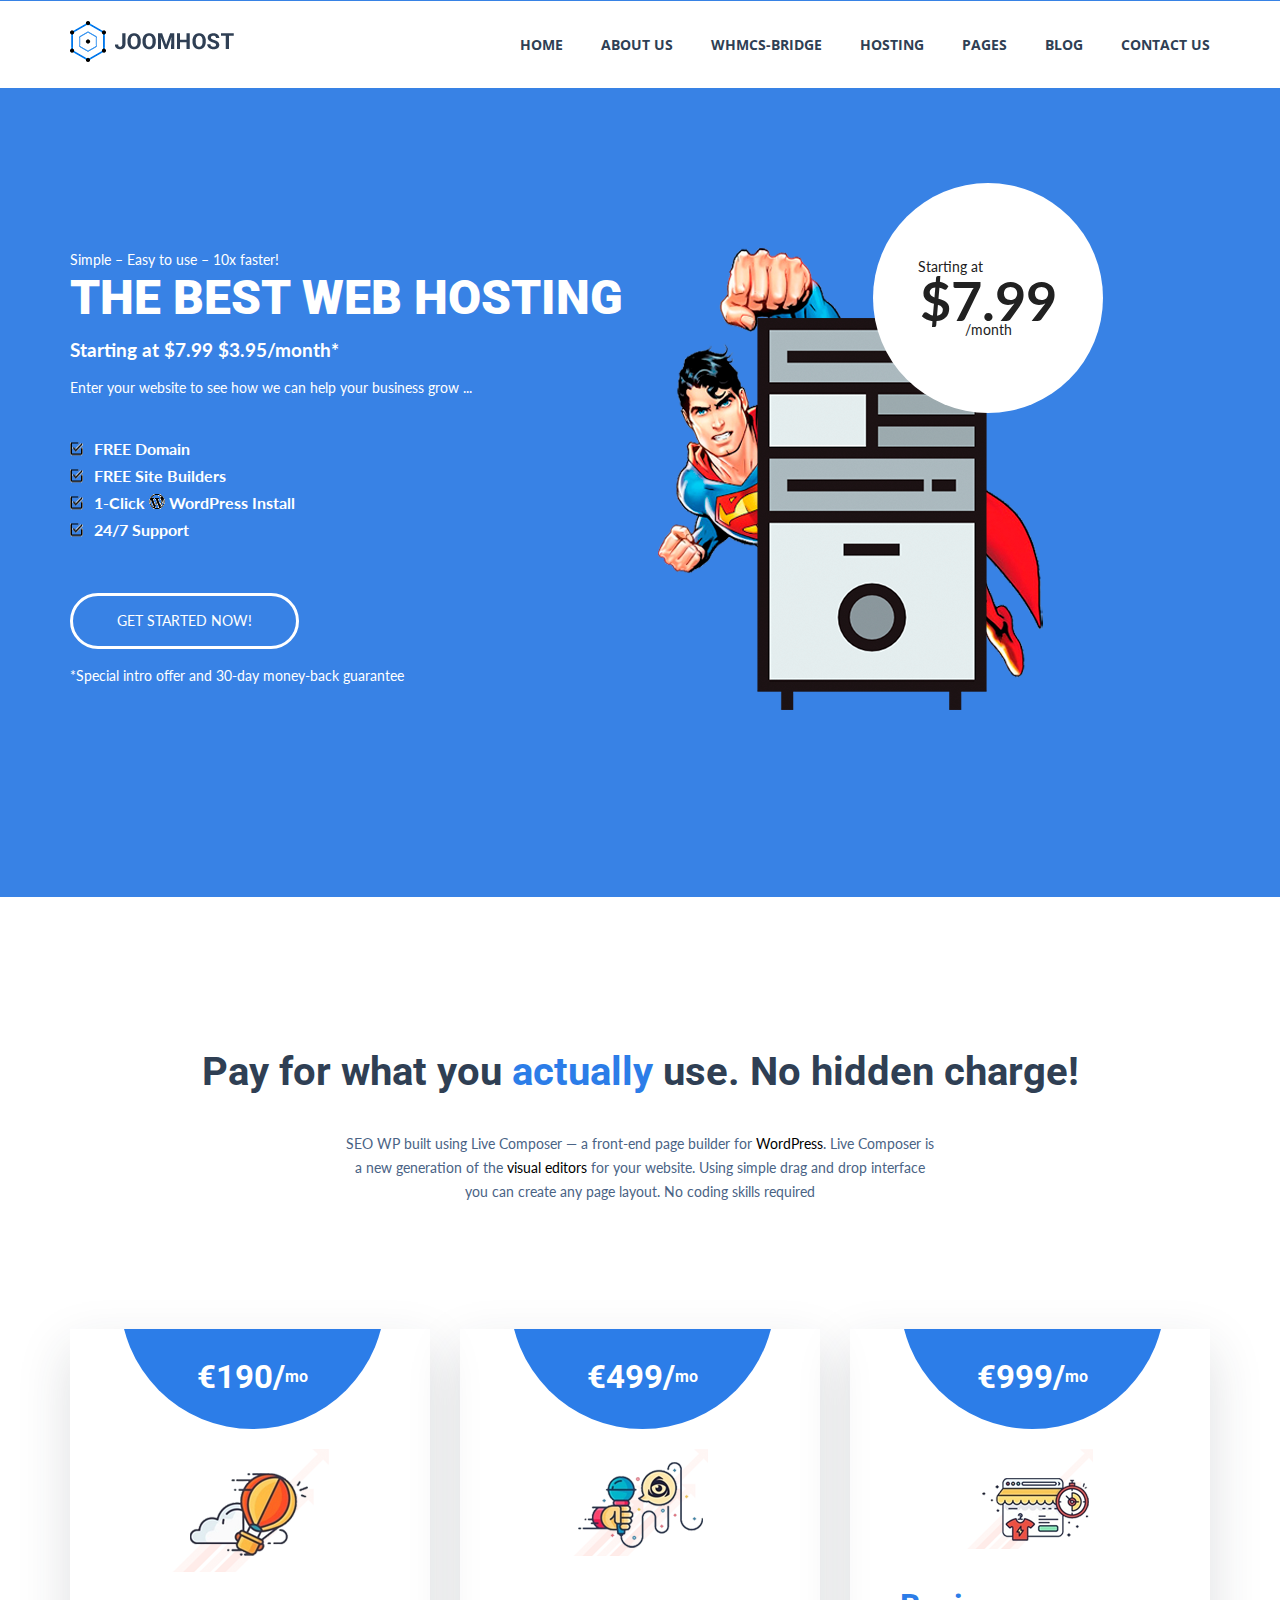
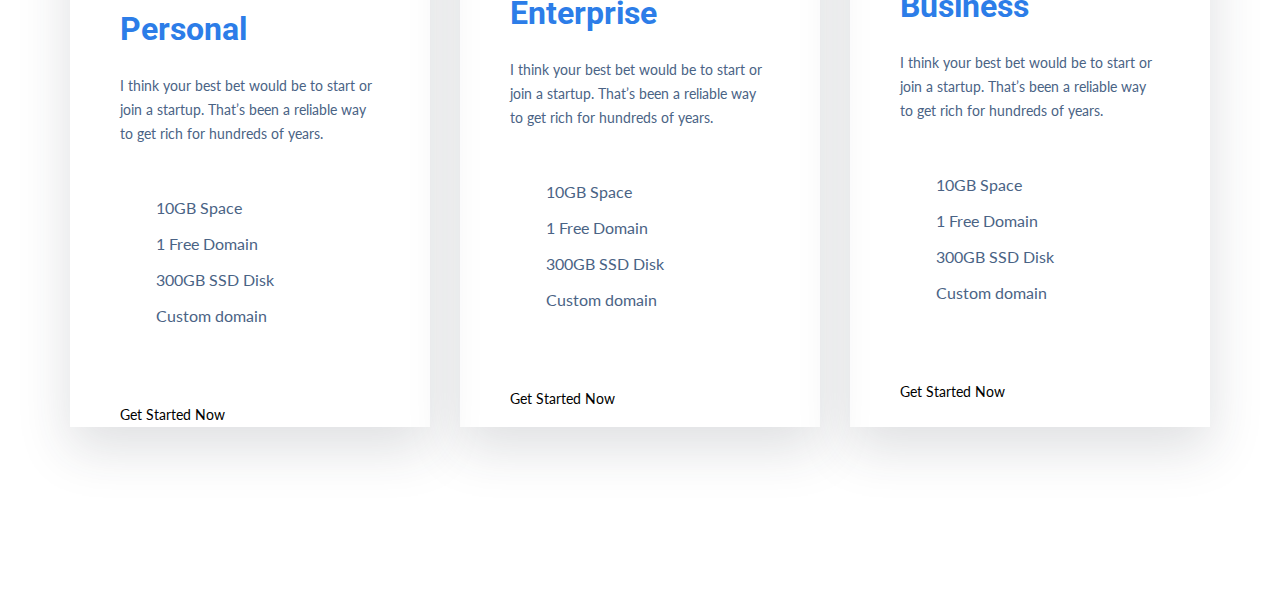
<file: project/joomhost/index.html>
<!DOCTYPE html>
<html lang="en">
  <head>
    <meta charset="UTF-8" />
    <meta name="viewport" content="width=device-width, initial-scale=1.0" />
    <meta http-equiv="X-UA-Compatible" content="ie=edge" />
    <title>Document</title>
    <link
      href="https://fonts.googleapis.com/css?family=Lato:400,700|Open+Sans:700|Roboto:400,900&display=swap"
      rel="stylesheet"
    />
    <link rel="stylesheet" href="css/reset.css" />
    <link rel="stylesheet" href="css/style.css" />
  </head>
  <body>
    <header class="header">
      <div class="container">
        <div class="header__inner">
          <div class="logo">
            <a href="#">
              <img src="images/logo.png" alt="" />
            </a>
          </div>

          <nav class="menu">
            <ul class="menu__list">
              <li><a href="#">HOME</a></li>
              <li><a href="#">ABOUT US</a></li>
              <li><a href="#">WHMCS-BRIDGE</a></li>
              <li><a href="#">HOSTING</a></li>
              <li><a href="#">PAGES</a></li>
              <li><a href="#">BLOG</a></li>
              <li><a href="#">CONTACT US</a></li>
            </ul>
          </nav>
        </div>
      </div>
    </header>

    <section class="top">
      <div class="container">
        <div class="top__inner">
          <div class="top-info">
            <div class="top-info__subtitle">
              Simple – Easy to use – 10x faster!
            </div>
            <h1 class="top-info__title">
              The Best Web Hosting
            </h1>
            <div class="top-info__descr">
              Starting at $7.99 $3.95/month*
              <span
                >Enter your website to see how we can help your business grow
                ...
              </span>
            </div>
            <ul class="top-info__list">
              <li>FREE Domain</li>
              <li>FREE Site Builders</li>
              <li>
                1-Click <img src="images/wordpress.png" alt="" /> WordPress
                Install
              </li>
              <li>24/7 Support</li>
            </ul>
            <a class="top-info__btn" href="#">Get Started Now!</a>
            <div class="top-info__btn-descr">
              *Special intro offer and 30-day money-back guarantee
            </div>
          </div>
          <div class="top-images">
            <div class="top-images__box">
              <img src="images/superman.png" alt="" />
              <div class="top-images__circle">
                <div class="top-images__title">Starting at</div>
                <div class="top-images__price">$7.99</div>
                <div class="top-images__data">/month</div>
              </div>
            </div>
          </div>
        </div>
      </div>
    </section>

    <section class="price">
      <div class="container">
        <h2 class="title">
          Pay for what you <span>actually</span> use. No hidden charge!
        </h2>
        <div class="price__descr">
          SEO WP built using Live Composer — a front-end page builder for
          <a href="#">WordPress</a>. Live Composer is a new generation of the
          <a href="">visual editors</a> for your website. Using simple drag and
          drop interface you can create any page layout.
          <span>No coding skills</span> required
        </div>
        <div class="price-items">
          <div class="price-item">
            <div class="price-item__number">€190/<span>mo</span></div>
            <div class="price-item__images">
              <img src="images/price-item1.png" alt="" />
            </div>
            <div class="price-item__title">
              Personal
            </div>
            <div class="price-item__text">
              I think your best bet would be to start or join a startup. That’s
              been a reliable way to get rich for hundreds of years.
            </div>
            <ul class="price-item__list">
              <li>10GB Space</li>
              <li>1 Free Domain</li>
              <li>300GB SSD Disk</li>
              <li>Custom domain</li>
            </ul>
            <a class="price-item__btn" href="#">Get Started Now</a>
          </div>

          <div class="price-item">
            <div class="price-item__number">€499/<span>mo</span></div>
            <div class="price-item__images">
              <img src="images/price-item2.png" alt="" />
            </div>
            <div class="price-item__title">
              Enterprise
            </div>
            <div class="price-item__text">
              I think your best bet would be to start or join a startup. That’s
              been a reliable way to get rich for hundreds of years.
            </div>
            <ul class="price-item__list">
              <li>10GB Space</li>
              <li>1 Free Domain</li>
              <li>300GB SSD Disk</li>
              <li>Custom domain</li>
            </ul>
            <a class="price-item__btn" href="#">Get Started Now</a>
          </div>

          <div class="price-item">
            <div class="price-item__number">€999/<span>mo</span></div>
            <div class="price-item__images">
              <img src="images/price-item3.png" alt="" />
            </div>
            <div class="price-item__title">
              Business
            </div>
            <div class="price-item__text">
              I think your best bet would be to start or join a startup. That’s
              been a reliable way to get rich for hundreds of years.
            </div>
            <ul class="price-item__list">
              <li>10GB Space</li>
              <li>1 Free Domain</li>
              <li>300GB SSD Disk</li>
              <li>Custom domain</li>
            </ul>
            <a class="price-item__btn" href="#">Get Started Now</a>
          </div>
        </div>
      </div>
    </section>

    <script src="https://ajax.googleapis.com/ajax/libs/jquery/3.4.1/jquery.min.js"></script>
    <script src="js/main.js"></script>
  </body>
</html>
</file>
<file: project/joomhost/css/style.css>
* {
  box-sizing: border-box;
}
body {
  font-weight: 400;
  font-family: "Lato", sans-serif;
  line-height: 24px;
  color: #4a6385;
  font-size: 14px;
}
.header {
  border-top: 1px solid #3782e5;
}
.container {
  max-width: 1170px;
  margin: 0 auto;
  padding: 0 15px;
}
.header__inner {
  display: flex;
  justify-content: space-between;
  align-items: center;
  height: 87px;
}
.menu__list {
  display: flex;
}
a {
  color: #000;
  text-decoration: none;
  display: inline-block;
}
.menu__list li {
  margin-left: 38px;
}
.menu__list a {
  font-size: 14px;
  color: #2f3f54;
  font-weight: 700;
  font-family: "Open Sans", sans-serif;
}
.top {
  background-color: #3882e5;
  padding-top: 160px;
  padding-bottom: 180px;
}
.top__inner {
  display: flex;
}
.top-info {
  max-width: 555px;
  margin-right: 35px;
  color: #fff;
}

.top-info__title {
  font-family: "Roboto", sans-serif;
  font-weight: 900;
  font-size: 48px;
  line-height: 52px;
  text-transform: uppercase;
}
.top-info__descr {
  font-size: 19px;
  font-weight: 700;
  line-height: 52px;
  margin-bottom: 35px;
}
.top-info__descr span {
  font-size: 14px;
  line-height: 24px;
  display: block;
  font-weight: 400;
}
.top-info__list li::before {
  content: "";
  background-image: url(../images/icon.png);
  width: 13px;
  height: 13px;
  position: absolute;
  left: 0;
  top: 50%;
  transform: translateY(-50%);
}
.top-info__list {
  list-style: none;
  margin-bottom: 50px;
}
.top-info__list li {
  font-size: 16px;
  font-weight: 700;
  line-height: 27px;
  position: relative;
  padding-left: 24px;
}
.top-info__btn {
  color: #fff;
  text-transform: uppercase;
  border: 3px solid #fff;
  padding: 13px 44px;
  border-radius: 30px;
  margin-bottom: 15px;
}
.top-images__box {
  position: relative;
}
.top-images__circle {
  width: 230px;
  height: 230px;
  background-color: #fff;
  border-radius: 50%;
  display: flex;
  flex-direction: column;
  align-items: center;
  justify-content: center;
  font-size: 14px;
  color: #212121;
  position: absolute;
  top: -65px;
  right: -60px;
}
.top-images__price {
  font-size: 54px;
  font-weight: 700;
  margin-bottom: 5px;
}
.top-images__title {
  margin-bottom: 10px;
  text-align: left;
  width: 140px;
}
.top-images__data {
  text-align: center;
  width: 140px;
}

.price {
  padding: 150px 0 180px;
}
.title {
  text-align: center;
  font-size: 40px;
  line-height: 50px;
  font-weight: 700;
  font-family: "Roboto", sans-serif;
  color: #2f3f54;
}
.title span {
  color: #2c7de8;
}
.price__descr {
  text-align: center;
  max-width: 594px;
  margin: 35px auto 125px;
}

.price-items {
  display: flex;
  justify-content: space-between;
}
.price-item {
  overflow: hidden;
  max-width: 360px;
  box-shadow: 0px 21px 49px 1px rgba(41, 44, 61, 0.15);
  padding: 0 50px;
  position: relative;
}
.price-item__number {
  width: 265px;
  height: 465px;
  border-radius: 136px;
  color: #fff;
  background-color: #2c7de8;
  position: absolute;
  top: -365px;
  font-family: "Roboto", sans-serif;
  font-weight: 700;
  font-size: 33px;
  display: flex;
  align-items: flex-end;
  justify-content: center;
  padding-bottom: 40px;
}
.price-item__number span{
font-size: 16px;
}
.price-item__images{
    padding-top: 120px;
    text-align: center;
    margin-bottom: 30px;
}
.price-item__title{
    margin-bottom: 25px;
    font-size: 32px;
    line-height: 40px;
    font-weight: 700;
    font-family: "Roboto", sans-serif;
    color: #2c7de8;
}
.price-item__text{
    margin-bottom: 50px;
}
.price-item__list{
    margin-bottom: 75px;
    list-style: none;
}
.price-item__list li{
 font-size: 16px;
 line-height: 24px;
 margin-bottom: 12px;
 font-weight: 400;
 padding-left: 36px;
 position: relative;
}
.price-item__btn{

}
.price-item__list li::before{

}
</file>
